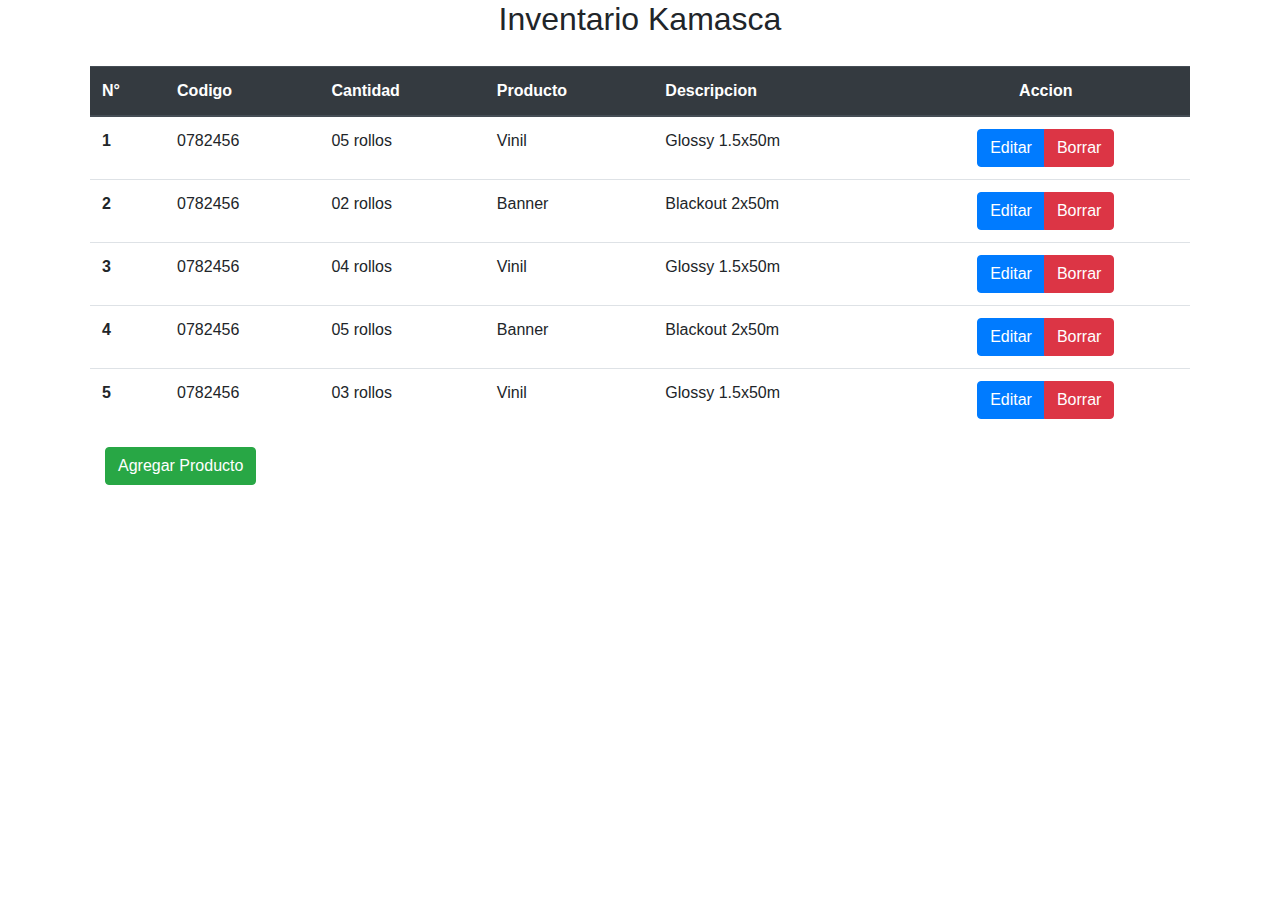
<file: gestionarInventario.html>
<!doctype html>
<html lang="es">

<head>
    <!-- Required meta tags -->
    <meta charset="utf-8">
    <meta name="viewport" content="width=device-width, initial-scale=1, shrink-to-fit=no">

    <!-- Bootstrap CSS -->
    <link rel="stylesheet" href="https://stackpath.bootstrapcdn.com/bootstrap/4.3.1/css/bootstrap.min.css"
        integrity="sha384-ggOyR0iXCbMQv3Xipma34MD+dH/1fQ784/j6cY/iJTQUOhcWr7x9JvoRxT2MZw1T" crossorigin="anonymous">

    <title>Modificar Producto</title>
</head>

<body>
    <header>
        <h2 class="text-center text-black">Inventario Kamasca</h2>
    </header>


    <!--Layout principal-->
    <div class="container card-body">
        <table class="table">
            <thead class="thead-dark">
                <tr>
                    <th scope="col">N°</th>
                    <th scope="col">Codigo</th>
                    <th scope="col">Cantidad</th>
                    <th scope="col">Producto</th>
                    <th scope="col">Descripcion</th>
                    <th scope="col" class="text-center">Accion</th>
                </tr>
            </thead>

            <!-- CUERPO DE LA TABLA  <tr> (fila de la tabla) <th> (celda de tabla) -->
            <tbody>
                <tr>
                    <th scope="row">1</th>
                    <td>0782456</td>
                    <td>05 rollos</td>
                    <td>Vinil</td>
                    <td>Glossy 1.5x50m</td>
                    <td>
                        <div class="text-center">
                            <div class="btn-group">
                                <button class="btn btn-primary btnEditar">Editar</button>
                                <button class="btn btn-danger btnBorrar">Borrar</button>

                            </div>
                        </div>
                    </td>
                </tr>

                <tr>
                    <th scope="row">2</th>
                    <td>0782456</td>
                    <td>02 rollos</td>
                    <td>Banner</td>
                    <td>Blackout 2x50m</td>
                    <td>
                        <div class="text-center">
                            <div class="btn-group">
                                <button class="btn btn-primary btnEditar">Editar</button>
                                <button class="btn btn-danger btnBorrar">Borrar</button>

                            </div>
                        </div>
                    </td>
                </tr>

                <tr>
                    <th scope="row">3</th>
                    <td>0782456</td>
                    <td>04 rollos</td>
                    <td>Vinil</td>
                    <td>Glossy 1.5x50m</td>
                    <td>
                        <div class="text-center">
                            <div class="btn-group">
                                <button class="btn btn-primary btnEditar">Editar</button>
                                <button class="btn btn-danger btnBorrar">Borrar</button>

                            </div>
                        </div>
                    </td>
                </tr>
                <tr>
                    <th scope="row">4</th>
                    <td>0782456</td>
                    <td>05 rollos</td>
                    <td>Banner</td>
                    <td>Blackout 2x50m</td>
                    <td>
                        <div class="text-center">
                            <div class="btn-group">
                                <button class="btn btn-primary btnEditar">Editar</button>
                                <button class="btn btn-danger btnBorrar">Borrar</button>

                            </div>
                        </div>
                    </td>
                </tr>
                <tr>
                    <th scope="row">5</th>
                    <td>0782456</td>
                    <td>03 rollos</td>
                    <td>Vinil</td>
                    <td>Glossy 1.5x50m</td>
                    <td>
                        <div class="text-center">
                            <div class="btn-group">
                                <button class="btn btn-primary btnEditar">Editar</button>
                                <button class="btn btn-danger btnBorrar">Borrar</button>

                            </div>
                        </div>
                    </td>
                </tr>
            </tbody>
        </table>


        <!-- Button trigger modal -->
        <div class="container">
            <div class="row">
                <div class="col-lg-12">
                    <button type=" button" class="btn btn-success" data-toggle="modal" data-target="#exampleModal">
                        Agregar Producto
                    </button>
                </div>
            </div>

        </div>

        <!-- Modal -->
        <div class=" modal fade" id="exampleModal" tabindex="-1" role="dialog">
            <div class="modal-dialog" role="document">
                <div class="modal-content">
                    <div class="modal-header">
                        <h5 class="modal-title">Nuevo Producto</h5>
                        <button type="button" class="close" data-dismiss="modal" aria-label="Close">
                            <span aria-hidden="true">&times;</span>
                        </button>
                    </div>

                    <div class="modal-body">
                        <div class="form-group">
                            <label for="codigo" class="col-form-label">Codigo de producto</label>
                            <input type="text" class="form-control" id="codigo">
                        </div>

                        <div class="form-group">
                            <label for="descripcion" class="col-form-label">Cantidad</label>
                            <input type="text" class="form-control" id="descripcion">
                        </div>

                        <div class="form-group">
                            <label for="categoria" class="col-form-label">Nombre del Producto</label>
                            <input type="text" class="form-control" id="categoria">
                        </div>

                        <div class="form-group">
                            <label for="categoria" class="col-form-label">Descripcion</label>
                            <input type="text" class="form-control" id="categoria">
                        </div>


                    </div>

                    <div class="modal-footer">
                        <button type="button" class="btn btn-danger" data-dismiss="modal">Cerrar</button>
                        <button type="button" class="btn btn-success">Guardar</button>
                    </div>
                </div>
            </div>
        </div>
    </div>

    <!-- Optional JavaScript -->
    <!-- jQuery first, then Popper.js, then Bootstrap JS -->
    <script src="https://code.jquery.com/jquery-3.3.1.slim.min.js"
        integrity="sha384-q8i/X+965DzO0rT7abK41JStQIAqVgRVzpbzo5smXKp4YfRvH+8abtTE1Pi6jizo"
        crossorigin="anonymous"></script>
    <script src="https://cdnjs.cloudflare.com/ajax/libs/popper.js/1.14.7/umd/popper.min.js"
        integrity="sha384-UO2eT0CpHqdSJQ6hJty5KVphtPhzWj9WO1clHTMGa3JDZwrnQq4sF86dIHNDz0W1"
        crossorigin="anonymous"></script>
    <script src="https://stackpath.bootstrapcdn.com/bootstrap/4.3.1/js/bootstrap.min.js"
        integrity="sha384-JjSmVgyd0p3pXB1rRibZUAYoIIy6OrQ6VrjIEaFf/nJGzIxFDsf4x0xIM+B07jRM"
        crossorigin="anonymous"></script>
</body>

</html>
</file>
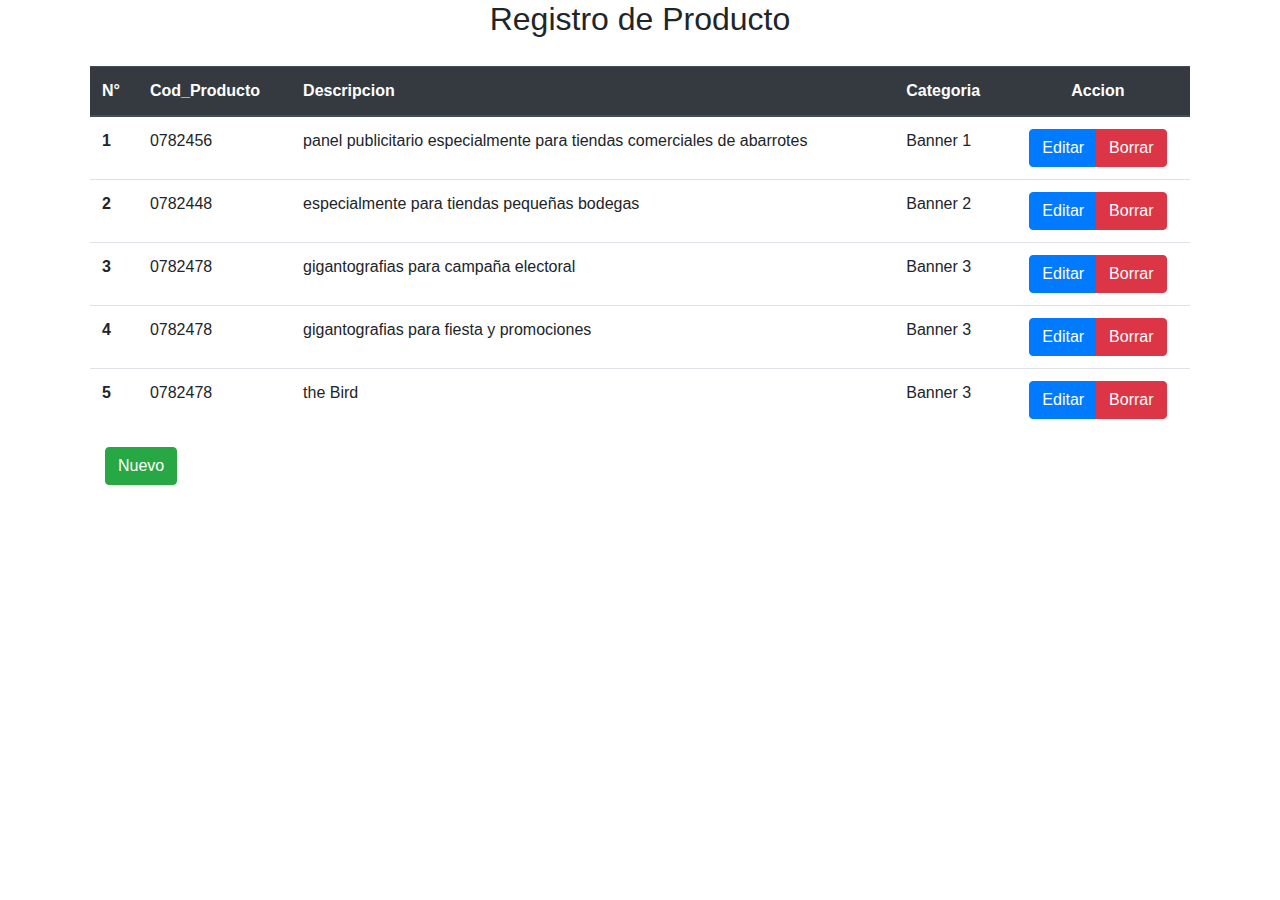
<file: gestionarProducto.html>
<!doctype html>
<html lang="es">

<head>
    <!-- Required meta tags -->
    <meta charset="utf-8">
    <meta name="viewport" content="width=device-width, initial-scale=1, shrink-to-fit=no">

    <!-- Bootstrap CSS -->
    <link rel="stylesheet" href="https://stackpath.bootstrapcdn.com/bootstrap/4.3.1/css/bootstrap.min.css"
        integrity="sha384-ggOyR0iXCbMQv3Xipma34MD+dH/1fQ784/j6cY/iJTQUOhcWr7x9JvoRxT2MZw1T" crossorigin="anonymous">

    <title>Modificar Producto</title>
</head>

<body>
    <header>
        <h2 class="text-center text-black">Registro de Producto</h2>
    </header>


    <!--Layout principal-->
    <div class="container card-body">
        <table class="table">
            <thead class="thead-dark">
                <tr>
                    <th scope="col">N°</th>
                    <th scope="col">Cod_Producto</th>
                    <th scope="col">Descripcion</th>
                    <th scope="col">Categoria</th>
                    <th scope="col" class="text-center">Accion</th>
                </tr>
            </thead>

            <!-- CUERPO DE LA TABLA  <tr> (fila de la tabla) <th> (celda de tabla) -->
            <tbody>
                <tr>
                    <th scope="row">1</th>
                    <td>0782456</td>
                    <td>panel publicitario especialmente para tiendas comerciales de abarrotes</td>
                    <td>Banner 1</td>
                    <td>
                        <div class="text-center">
                            <div class="btn-group">
                                <button class="btn btn-primary btnEditar">Editar</button>
                                <button class="btn btn-danger btnBorrar">Borrar</button>

                            </div>
                        </div>
                    </td>
                </tr>

                <tr>
                    <th scope="row">2</th>
                    <td>0782448</td>
                    <td>especialmente para tiendas pequeñas bodegas </td>
                    <td>Banner 2</td>
                    <td>
                        <div class="text-center">
                            <div class="btn-group">
                                <button class="btn btn-primary btnEditar">Editar</button>
                                <button class="btn btn-danger btnBorrar">Borrar</button>

                            </div>
                        </div>
                    </td>
                </tr>

                <tr>
                    <th scope="row">3</th>
                    <td>0782478</td>
                    <td>gigantografias para campaña electoral</td>
                    <td>Banner 3</td>
                    <td>
                        <div class="text-center">
                            <div class="btn-group">
                                <button class="btn btn-primary btnEditar">Editar</button>
                                <button class="btn btn-danger btnBorrar">Borrar</button>

                            </div>
                        </div>
                    </td>
                </tr>
                <tr>
                    <th scope="row">4</th>
                    <td>0782478</td>
                    <td>gigantografias para fiesta y promociones</td>
                    <td>Banner 3</td>
                    <td>
                        <div class="text-center">
                            <div class="btn-group">
                                <button class="btn btn-primary btnEditar">Editar</button>
                                <button class="btn btn-danger btnBorrar">Borrar</button>

                            </div>
                        </div>
                    </td>
                </tr>
                <tr>
                    <th scope="row">5</th>
                    <td>0782478</td>
                    <td>the Bird</td>
                    <td>Banner 3</td>
                    <td>
                        <div class="text-center">
                            <div class="btn-group">
                                <button class="btn btn-primary btnEditar">Editar</button>
                                <button class="btn btn-danger btnBorrar">Borrar</button>

                            </div>
                        </div>
                    </td>
                </tr>
            </tbody>
        </table>


        <!-- Button trigger modal -->
        <div class="container">
            <div class="row">
                <div class="col-lg-12">
                    <button type=" button" class="btn btn-success" data-toggle="modal" data-target="#exampleModal">
                        Nuevo
                    </button>
                </div>
            </div>

        </div>

        <!-- Modal -->
        <div class=" modal fade" id="exampleModal" tabindex="-1" role="dialog">
            <div class="modal-dialog" role="document">
                <div class="modal-content">
                    <div class="modal-header">
                        <h5 class="modal-title">Nuevo Producto</h5>
                        <button type="button" class="close" data-dismiss="modal" aria-label="Close">
                            <span aria-hidden="true">&times;</span>
                        </button>
                    </div>

                    <div class="modal-body">
                        <div class="form-group">
                            <label for="codigo" class="col-form-label">Codigo de producto</label>
                            <input type="text" class="form-control" id="codigo">
                        </div>

                        <div class="form-group">
                            <label for="descripcion" class="col-form-label">Descripcion</label>
                            <input type="text" class="form-control" id="descripcion">
                        </div>

                        <div class="form-group">
                            <label for="categoria" class="col-form-label">Categoria</label>
                            <input type="text" class="form-control" id="categoria">
                        </div>

                        <div class="form-group">
                            <label for="imagen" class="col-form-label">Subir Imagen</label><br>
                            <input type="file" name="imagen" id="imagen">
                        </div>


                    </div>

                    <div class="modal-footer">
                        <button type="button" class="btn btn-danger" data-dismiss="modal">Cerrar</button>
                        <button type="button" class="btn btn-success">Guardar</button>
                    </div>
                </div>
            </div>
        </div>

    </div>
    <!-- Optional JavaScript -->
    <!-- jQuery first, then Popper.js, then Bootstrap JS -->
    <script src="https://code.jquery.com/jquery-3.3.1.slim.min.js"
        integrity="sha384-q8i/X+965DzO0rT7abK41JStQIAqVgRVzpbzo5smXKp4YfRvH+8abtTE1Pi6jizo"
        crossorigin="anonymous"></script>
    <script src="https://cdnjs.cloudflare.com/ajax/libs/popper.js/1.14.7/umd/popper.min.js"
        integrity="sha384-UO2eT0CpHqdSJQ6hJty5KVphtPhzWj9WO1clHTMGa3JDZwrnQq4sF86dIHNDz0W1"
        crossorigin="anonymous"></script>
    <script src="https://stackpath.bootstrapcdn.com/bootstrap/4.3.1/js/bootstrap.min.js"
        integrity="sha384-JjSmVgyd0p3pXB1rRibZUAYoIIy6OrQ6VrjIEaFf/nJGzIxFDsf4x0xIM+B07jRM"
        crossorigin="anonymous"></script>
</body>

</html>
</file>
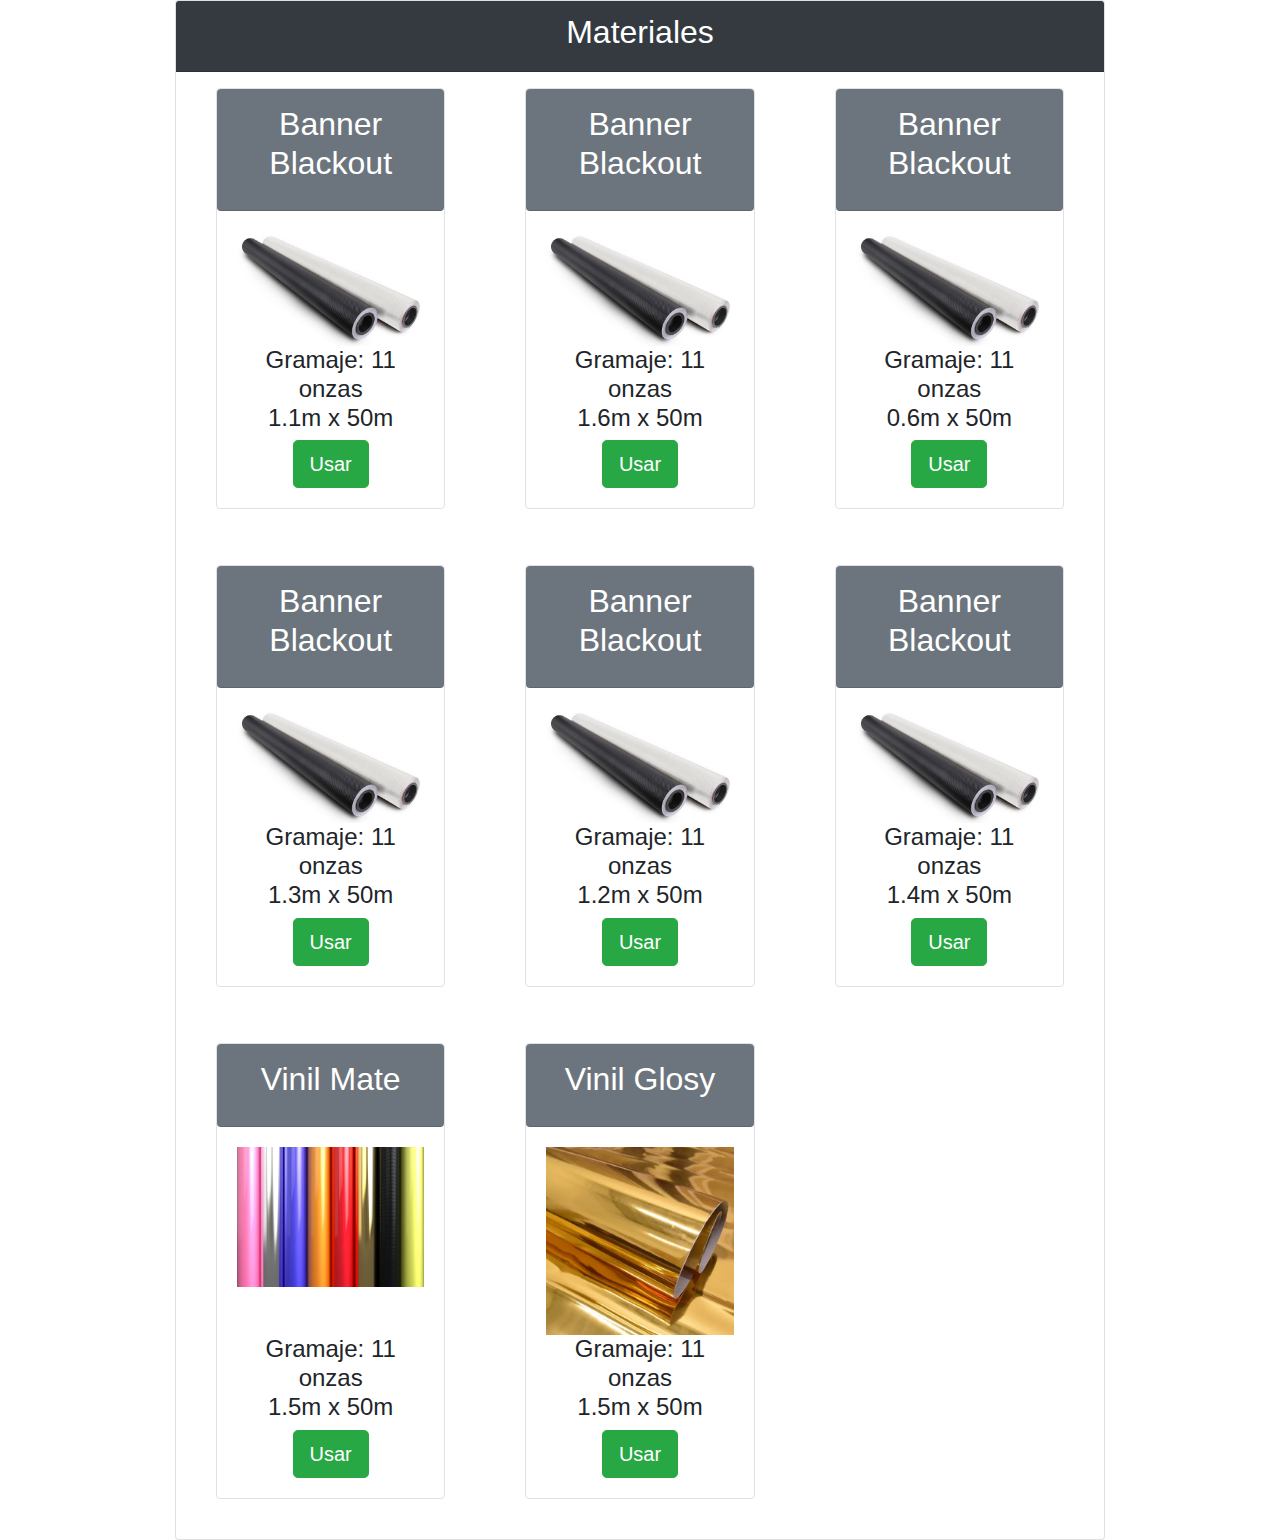
<file: materiales.html>
<!doctype html>
<html lang="es">

<head>
    <!-- Required meta tags -->
    <meta charset="utf-8">
    <meta name="viewport" content="width=device-width, initial-scale=1, shrink-to-fit=no">

    <!-- Bootstrap CSS -->
    <link rel="stylesheet" href="https://stackpath.bootstrapcdn.com/bootstrap/4.3.1/css/bootstrap.min.css"
        integrity="sha384-ggOyR0iXCbMQv3Xipma34MD+dH/1fQ784/j6cY/iJTQUOhcWr7x9JvoRxT2MZw1T" crossorigin="anonymous">

    <title>Materiales</title>
</head>

<body>

    <!--Layout principal-->

    <div class="container col-sm-12 col-md-9">
        <div class="card">
            <div class="text-center card-header bg-dark text-white">
                <h2><i class="fas fa-shopping-card"></i> Materiales</h2>
            </div>
            <div class="container principal">
                <div class="row">
                    <div class="col-lg-12 text-center">
                        <div class="row">
                            <!--tarjeta 1-->
                            <div class="col-lg-4 col-md-12 mb-4 p-3">
                                <div class="card-section border rounded ml-4 mr-4">
                                    <div class="card-header card-header-second rounded bg-secondary">
                                        <h2 class="card-header-title mb-3 mt-1 text-white">Banner Blackout
                                        </h2>
                                    </div>
                                    <div class="card-body text-center">
                                        <img src="/img/banner.jpg" width="300" height="300" alt="" class="img-fluid" />
                                        <h4 class="card-text">Gramaje: 11 onzas <br>
                                            1.1m x 50m</h4>


                                        <button type=" button" class="btn btn-success btn-lg" data-toggle="modal"
                                            data-target="#Modal2">
                                            Usar
                                        </button>

                                    </div>
                                </div>
                            </div>
                            <!--tarjeta 2-->
                            <div class="col-lg-4 col-md-12 mb-4 p-3">
                                <div class="card-section border rounded ml-4 mr-4">
                                    <div class="card-header card-header-second rounded bg-secondary">
                                        <h2 class="card-header-title mb-3 mt-1 text-white">Banner Blackout</h2>
                                    </div>
                                    <div class="card-body text-center">
                                        <img src="/img/banner.jpg" width="300" height="300" alt="" class="img-fluid" />
                                        <h4 class="card-text">Gramaje: 11 onzas <br>
                                            1.6m x 50m</h4>

                                        <button type=" button" class="btn btn-success btn-lg" data-toggle="modal"
                                            data-target="#Modal2">
                                            Usar
                                        </button>
                                    </div>
                                </div>
                            </div>
                            <!--tarjeta 3-->
                            <div class="col-lg-4 col-md-12 mb-4 p-3">
                                <div class="card-section border rounded ml-4 mr-4">
                                    <div class="card-header card-header-second rounded bg-secondary">
                                        <h2 class="card-header-title mb-3 mt-1 text-white">Banner Blackout</h2>
                                    </div>
                                    <div class="card-body text-center">
                                        <img src="/img/banner.jpg" width="300" height="300" alt="" class="img-fluid" />
                                        <h4 class="card-text">Gramaje: 11 onzas <br>
                                            0.6m x 50m</h4>

                                        <button type=" button" class="btn btn-success btn-lg" data-toggle="modal"
                                            data-target="#Modal2">
                                            Usar
                                        </button>
                                    </div>
                                </div>
                            </div>
                            <!--tarjeta 4-->
                            <div class="col-lg-4 col-md-12 mb-4 p-3">
                                <div class="card-section border rounded ml-4 mr-4">
                                    <div class="card-header card-header-second rounded bg-secondary">
                                        <h2 class="card-header-title mb-3 mt-1 text-white">Banner Blackout</h2>
                                    </div>
                                    <div class="card-body text-center">
                                        <img src="/img/banner.jpg" width="300" height="300" alt="" class="img-fluid" />
                                        <h4 class="card-text">Gramaje: 11 onzas <br>
                                            1.3m x 50m</h4>
                                        <button type=" button" class="btn btn-success btn-lg" data-toggle="modal"
                                            data-target="#Modal2">
                                            Usar
                                        </button>
                                    </div>
                                </div>
                            </div>
                            <!--tarjeta 5-->
                            <div class="col-lg-4 col-md-12 mb-4 p-3">
                                <div class="card-section border rounded ml-4 mr-4">
                                    <div class="card-header card-header-second rounded bg-secondary">
                                        <h2 class="card-header-title mb-3 mt-1 text-white">Banner Blackout</h2>
                                    </div>
                                    <div class="card-body text-center">
                                        <img src="/img/banner.jpg" width="300" height="300" alt="" class="img-fluid" />
                                        <h4 class="card-text">Gramaje: 11 onzas <br>
                                            1.2m x 50m</h4>
                                        <button type=" button" class="btn btn-success btn-lg" data-toggle="modal"
                                            data-target="#Modal2">
                                            Usar
                                        </button>
                                    </div>
                                </div>
                            </div>
                            <!--tarjeta 6-->
                            <div class="col-lg-4 col-md-12 mb-4 p-3">
                                <div class="card-section border rounded ml-4 mr-4">
                                    <div class="card-header card-header-second rounded bg-secondary">
                                        <h2 class="card-header-title mb-3 mt-1 text-white">Banner Blackout
                                        </h2>
                                    </div>
                                    <div class="card-body text-center">
                                        <img src="/img/banner.jpg" width="300" height="300" alt="" class="img-fluid" />
                                        <h4 class="card-text">Gramaje: 11 onzas <br>
                                            1.4m x 50m</h4>
                                        <button type=" button" class="btn btn-success btn-lg" data-toggle="modal"
                                            data-target="#Modal2">
                                            Usar
                                        </button>
                                    </div>
                                </div>
                            </div>
                            <!--tarjeta 7-->
                            <div class="col-lg-4 col-md-12 mb-4 p-3">
                                <div class="card-section border rounded ml-4 mr-4">
                                    <div class="card-header card-header-second rounded bg-secondary">
                                        <h2 class="card-header-title mb-3 mt-1 text-white">Vinil Mate
                                        </h2>
                                    </div>
                                    <div class="card-body text-center">
                                        <img src="/img/vinilMate.jpg" width="300" height="300" alt=""
                                            class="img-fluid" />
                                        <br>
                                        <br>
                                        <br>
                                        <h4 class="card-text">Gramaje: 11 onzas <br>
                                            1.5m x 50m</h4>
                                        <button type=" button" class="btn btn-success btn-lg" data-toggle="modal"
                                            data-target="#Modal2">
                                            Usar
                                        </button>
                                    </div>
                                </div>
                            </div>
                            <!--tarjeta 8-->
                            <div class="col-lg-4 col-md-12 mb-4 p-3">
                                <div class="card-section border rounded ml-4 mr-4">
                                    <div class="card-header card-header-second rounded bg-secondary">
                                        <h2 class="card-header-title mb-3 mt-1 text-white">Vinil Glosy
                                        </h2>
                                    </div>
                                    <div class="card-body text-center">
                                        <img src="/img/vinilGlosy.jpg" width="300" height="300" alt=""
                                            class="img-fluid" />
                                        <h4 class="card-text">Gramaje: 11 onzas <br>
                                            1.5m x 50m</h4>
                                        <button type=" button" class="btn btn-success btn-lg" data-toggle="modal"
                                            data-target="#Modal2">
                                            Usar
                                        </button>
                                    </div>
                                </div>
                            </div>

                        </div>
                    </div>

                    <!-- modal -->
                    <div class=" modal fade" id="Modal2" tabindex="-1" role="dialog">
                        <div class="modal-dialog" role="document">
                            <div class="modal-content">
                                <div class="modal-header">
                                    <h5 class="modal-title">Medidas de uso</h5>
                                    <button type="button" class="close" data-dismiss="modal" aria-label="Close">
                                        <span aria-hidden="true">&times;</span>
                                    </button>
                                </div>

                                <div class="modal-body">
                                    <div class="form-group">
                                        <label for="codigo" class="col-form-label">Ancho</label>
                                        <input type="text" class="form-control" id="codigo">
                                    </div>

                                    <div class="form-group">
                                        <label for="descripcion" class="col-form-label">Largo</label>
                                        <input type="text" class="form-control" id="descripcion">
                                    </div>
                                </div>

                                <div class="modal-footer">

                                    <button type="button" class="btn btn-success">Aceptar</button>
                                    <button type="button" class="btn btn-danger" data-dismiss="modal">Cancelar</button>
                                </div>
                            </div>
                        </div>
                    </div>
                </div>
            </div>
        </div>
    </div>



    <!-- Optional JavaScript -->
    <!-- jQuery first, then Popper.js, then Bootstrap JS -->
    <script src="https://code.jquery.com/jquery-3.3.1.slim.min.js"
        integrity="sha384-q8i/X+965DzO0rT7abK41JStQIAqVgRVzpbzo5smXKp4YfRvH+8abtTE1Pi6jizo"
        crossorigin="anonymous"></script>
    <script src="https://cdnjs.cloudflare.com/ajax/libs/popper.js/1.14.7/umd/popper.min.js"
        integrity="sha384-UO2eT0CpHqdSJQ6hJty5KVphtPhzWj9WO1clHTMGa3JDZwrnQq4sF86dIHNDz0W1"
        crossorigin="anonymous"></script>
    <script src="https://stackpath.bootstrapcdn.com/bootstrap/4.3.1/js/bootstrap.min.js"
        integrity="sha384-JjSmVgyd0p3pXB1rRibZUAYoIIy6OrQ6VrjIEaFf/nJGzIxFDsf4x0xIM+B07jRM"
        crossorigin="anonymous"></script>
</body>

</html>
</file>
